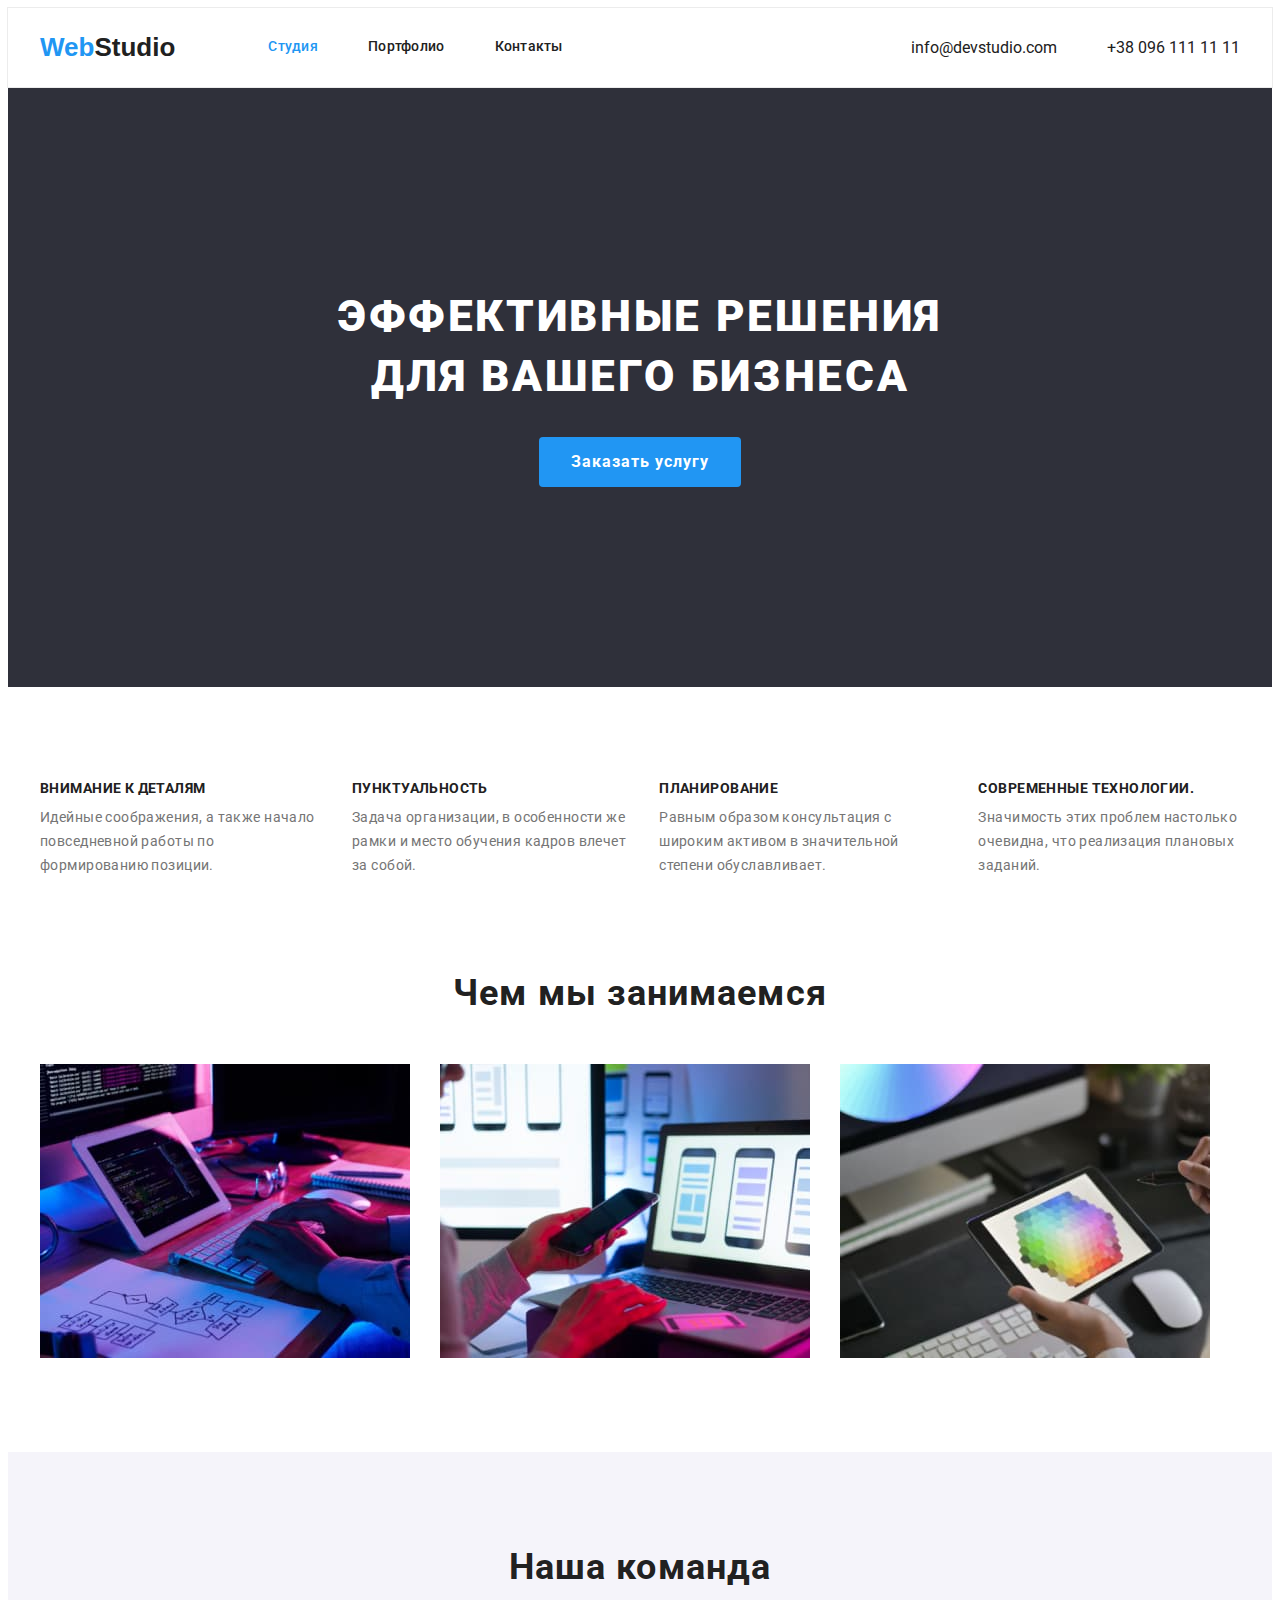
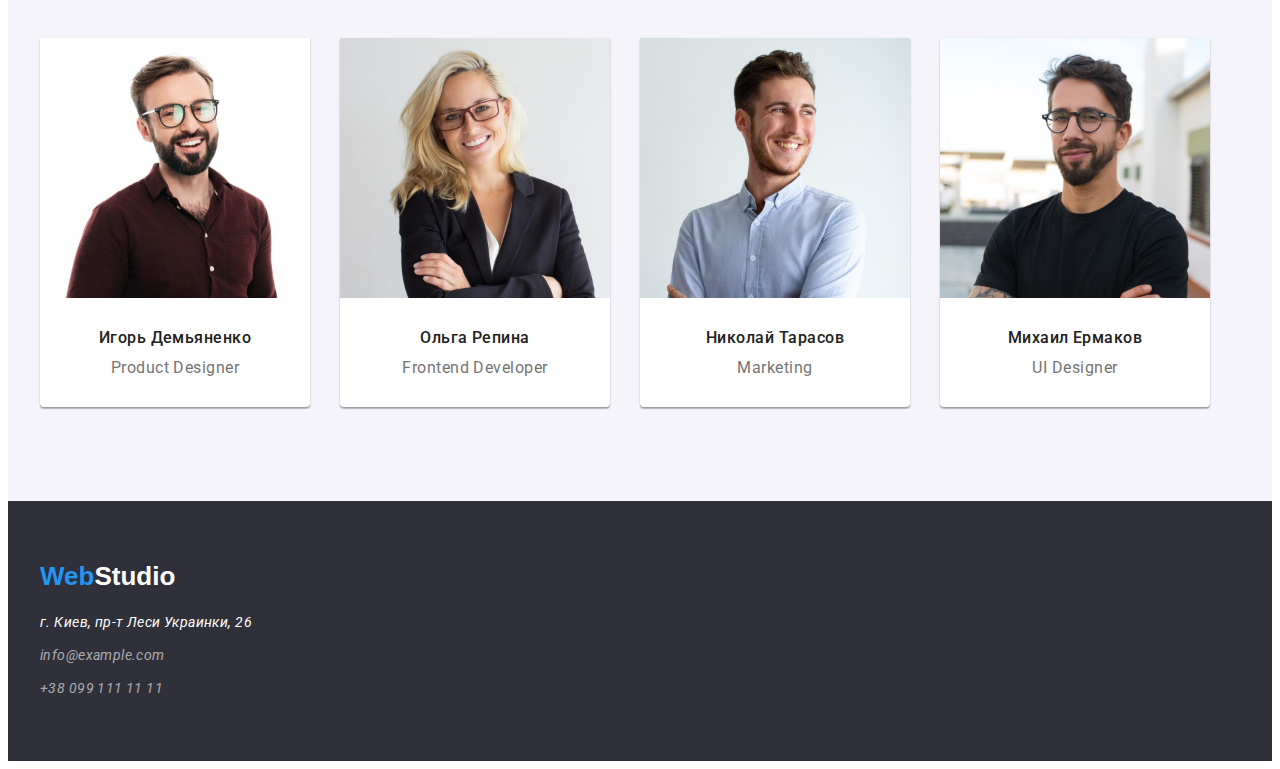
<file: index.html>
<!DOCTYPE html>
<html lang="ru">
  <head>
    <meta charset="UTF-8" />
    <meta http-equiv="X-UA-Compatible" content="IE=edge" />
    <meta name="viewport" content="width=device-width, initial-scale=1.0" />
    <title>Document</title>
    <link rel="preconnect" href="https://fonts.googleapis.com" />
    <link rel="preconnect" href="https://fonts.gstatic.com" crossorigin />
    <link
      href="https://fonts.googleapis.com/css2?family=Montserrat:wght@400;500;700&family=Roboto&display=swap"
      rel="stylesheet"
    />
    <link rel="stylesheet" href="https://cdnjs.cloudflare.com/ajax/libs/modern-normalize/1.1.0/modern-normalize.min.css"
      integrity="sha512-wpPYUAdjBVSE4KJnH1VR1HeZfpl1ub8YT/NKx4PuQ5NmX2tKuGu6U/JRp5y+Y8XG2tV+wKQpNHVUX03MfMFn9Q=="
      crossorigin="anonymous" referrerpolicy="no-referrer" />
    <link rel="stylesheet" href="./css/styles.css" />
  </head>
  <body>
    <!--Шапка-->
    <header class="header">
      <div class="container header-container">
      <nav class="navigation">
        <a class="logo" href="./index.html">Web<span class="logo-element">Studio</span></a>
        <ul class="header-list list">
          <li class="header-item">
            <a class="header-link link active" href="./index.html">Студия</a>
          </li>
          <li class="header-item">
            <a class="header-link link" href="./portfolio.html">Портфолио</a>
          </li>
          <li class="header-item">
            <a class="header-link link" href="#">Контакты</a>
          </li>
        </ul>
      </nav>

      <ul class="header-contacts list">
        <li class="header-mail">
          <a class="link" href="mailto:info@devstudio.com"
            >info@devstudio.com</a
          >
        </li>
        <li class="header-tel">
          <a class="link" href="tel:+380961111111">+38 096 111 11 11</a>
        </li>
      </ul>
      </div>
    </header>

    <main>
      <!-- Блок с заголовком -->
      <section class="hero">
        <div class="container container-hero">
        <h1 class="hero-title">Эффективные решения для вашего бизнеса</h1>
        <button class="hero-button" type="button">Заказать услугу</button>
        </div>
      </section>
      <!-- Блок чем занимаемся -->
      <section class="about-section section">
        <div class="container">
        <ul class="about-list list">
          <li class="about-item">
            <h3 class="about-subtitle">Внимание к деталям</h3>
            <p class="about-text">
              Идейные соображения, а также начало повседневной работы по
              формированию позиции.
            </p>
          </li>
          <li class="about-item">
            <h3 class="about-subtitle">Пунктуальность</h3>
            <p class="about-text">
              Задача организации, в особенности же рамки и место обучения кадров
              влечет за собой.
            </p>
          </li>
          <li class="about-item">
            <h3 class="about-subtitle">Планирование</h3>
            <p class="about-text">
              Равным образом консультация с широким активом в значительной
              степени обуславливает.
            </p>
          </li>
          <li class="about-item">
            <h3 class="about-subtitle">Современные технологии.</h3>
            <p class="about-text">
              Значимость этих проблем настолько очевидна, что реализация
              плановых заданий.
            </p>
          </li>
        </ul>

        <h2 class="about-title">Чем мы занимаемся</h2>

        <ul class="about-img-list list">
          <li class="about-img-item">
            <img
              src="./images/section2/img4"
              alt="на компютере пишут код"
              width="370"
              height="294"
            />
          </li>
          <li class="about-img-item">
            <img
              src="./images/section2/img5"
              alt="на компютере избражено мобильные приложения"
              width="370"
              height="294"
            />
          </li>
          <li class="about-img-item">
            <img
              src="./images/section2/img6"
              alt="на планшете изображена фигура"
              width="370"
              height="294"
            />
          </li>
        </ul>
        </div>
      </section>

      <!-- Блок Наша команда -->
      <section class="command-section section">
        <div class="container">
        <h2 class="command-title">Наша команда</h2>
        <ul class="command-list list">
          <li class="command-item">
            <img
              src="./images/section3/img.jpg"
              alt="Игорь Демьяненко"
              width="270"
              height="260"
            />
            <h3 class="command-subtitle">Игорь Демьяненко</h3>
            <p lang="en" class="command-text">Product Designer</p>
          </li>
          <li class="command-item">
            <img
              src="./images/section3/img1"
              alt="Ольга Репина"
              width="270"
              height="260"
            />
            <h3 class="command-subtitle">Ольга Репина</h3>
            <p lang="en" class="command-text">Frontend Developer</p>
          </li>
          <li class="command-item">
            <img
              src="./images/section3/img2"
              alt="Николай Тарасов"
              width="270"
              height="260"
            />
            <h3 class="command-subtitle">Николай Тарасов</h3>
            <p lang="en" class="command-text">Marketing</p>
          </li>
          <li class="command-item">
            <img
              src="./images/section3/img3"
              alt="Михаил Ермаков"
              width="270"
              height="260"
            />
            <h3 class="command-subtitle">Михаил Ермаков</h3>
            <p lang="en" class="command-text">UI Designer</p>
          </li>
        </ul>
        </div>
      </section>
    </main>

    <!-- Подвал -->
    <footer class="footer-section">
      <div class="container">
      <a href="./index.html" class="footer-logo"
        >Web<span class="logo-element-footer">Studio</span></a
      >
      <address class="address">
        <ul class="address-list list">
          <li class="address-item">
            <a
              class="address-iink link"
              href="https://www.google.com/maps/place/%D0%B1%D1%83%D0%BB.+%D0%9B%D0%B5%D1%81%D0%B8+%D0%A3%D0%BA%D1%80%D0%B0%D0%B8%D0%BD%D0%BA%D0%B8,+26,+%D0%9A%D0%B8%D0%B5%D0%B2,+02000/@50.4265807,30.5361971,17z/data=!4m13!1m7!3m6!1s0x40d4cf0e033ecbe9:0x57a4dffefec77da0!2z0LHRg9C7LiDQm9C10YHQuCDQo9C60YDQsNC40L3QutC4LCAyNiwg0JrQuNC10LIsIDAyMDAw!3b1!8m2!3d50.4265807!4d30.5383858!3m4!1s0x40d4cf0e033ecbe9:0x57a4dffefec77da0!8m2!3d50.4265807!4d30.5383858"
              target="_blank"
              rel="nofollow"
              >г. Киев, пр-т Леси Украинки, 26</a
            >
          </li>
          <li class="address-item">
            <a class="address-mail link" href="mailto:info@example.com"
              >info@example.com</a
            >
          </li>
          <li class="address-item">
            <a class="address-tel link" href="tel:+380991111111"
              >+38 099 111 11 11</a
            >
          </li>
        </ul>
      </address>
      </div>
    </footer>
  </body>
</html>
</file>
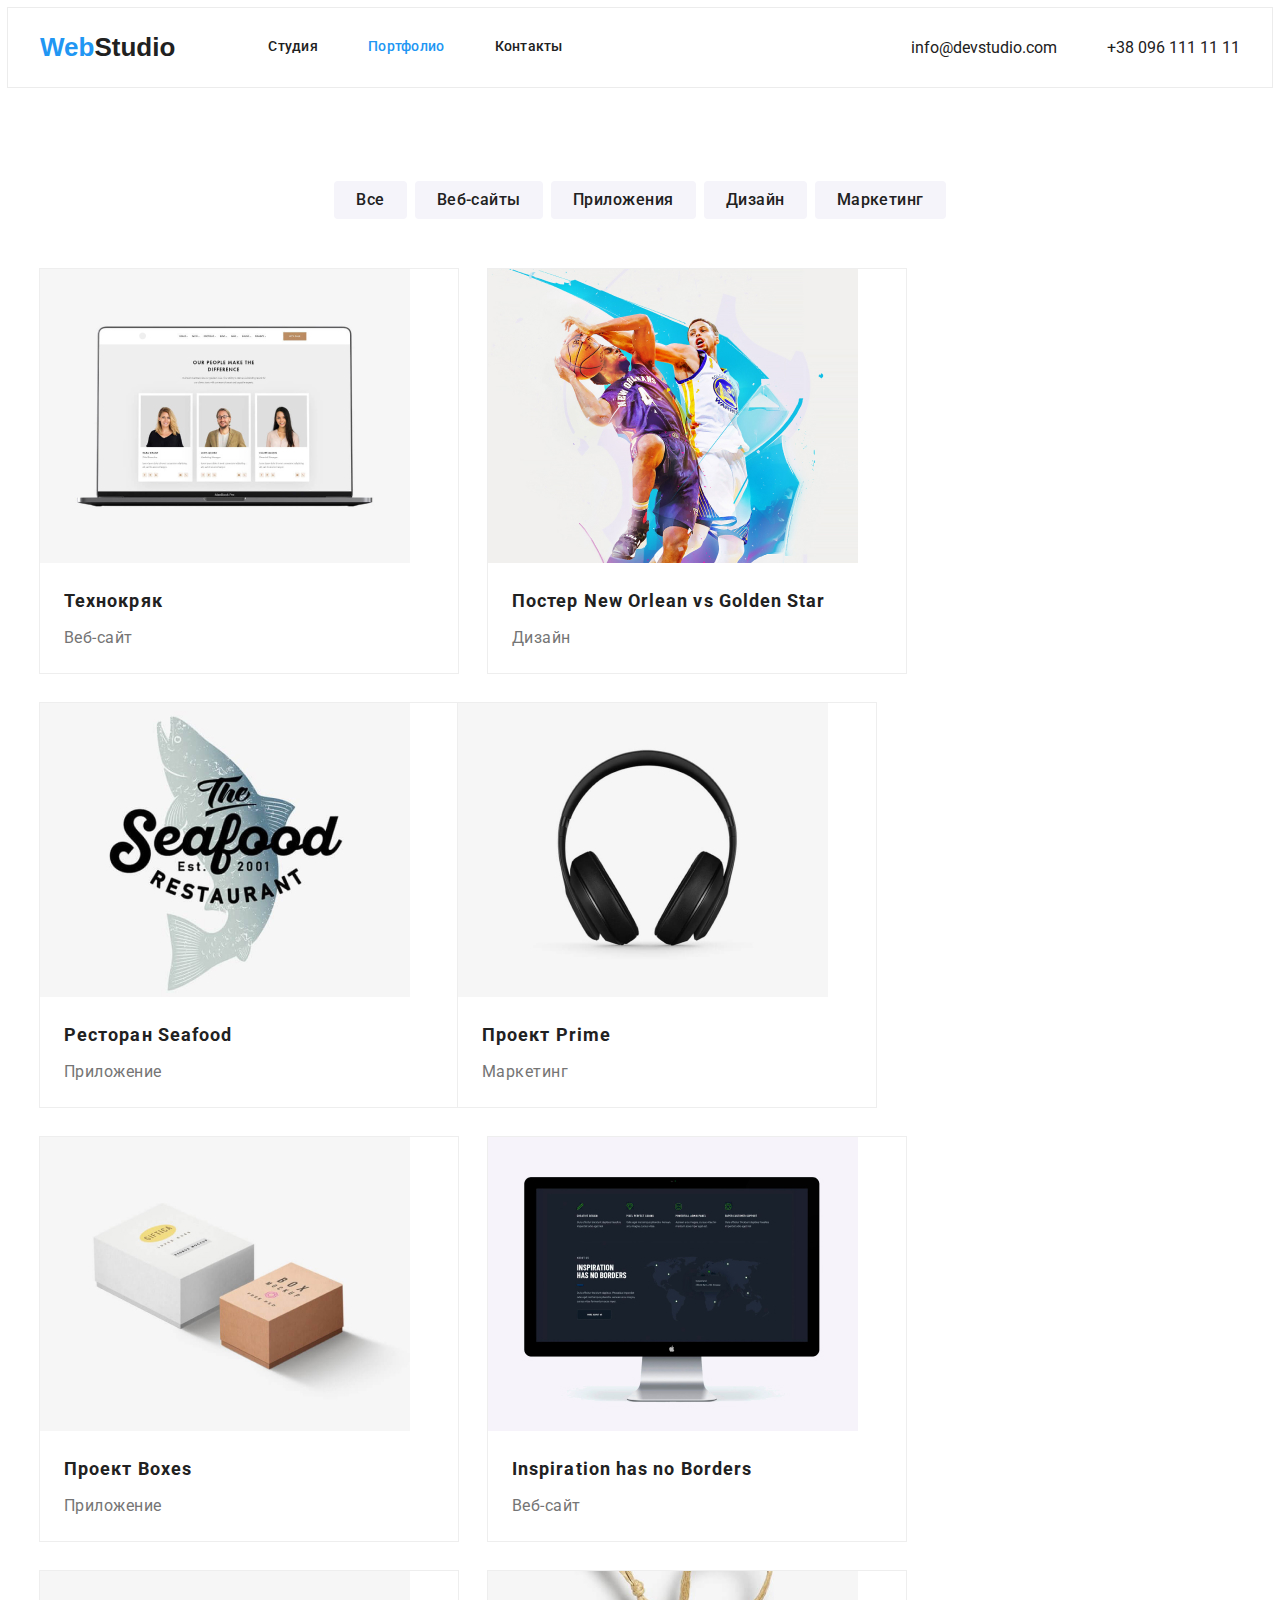
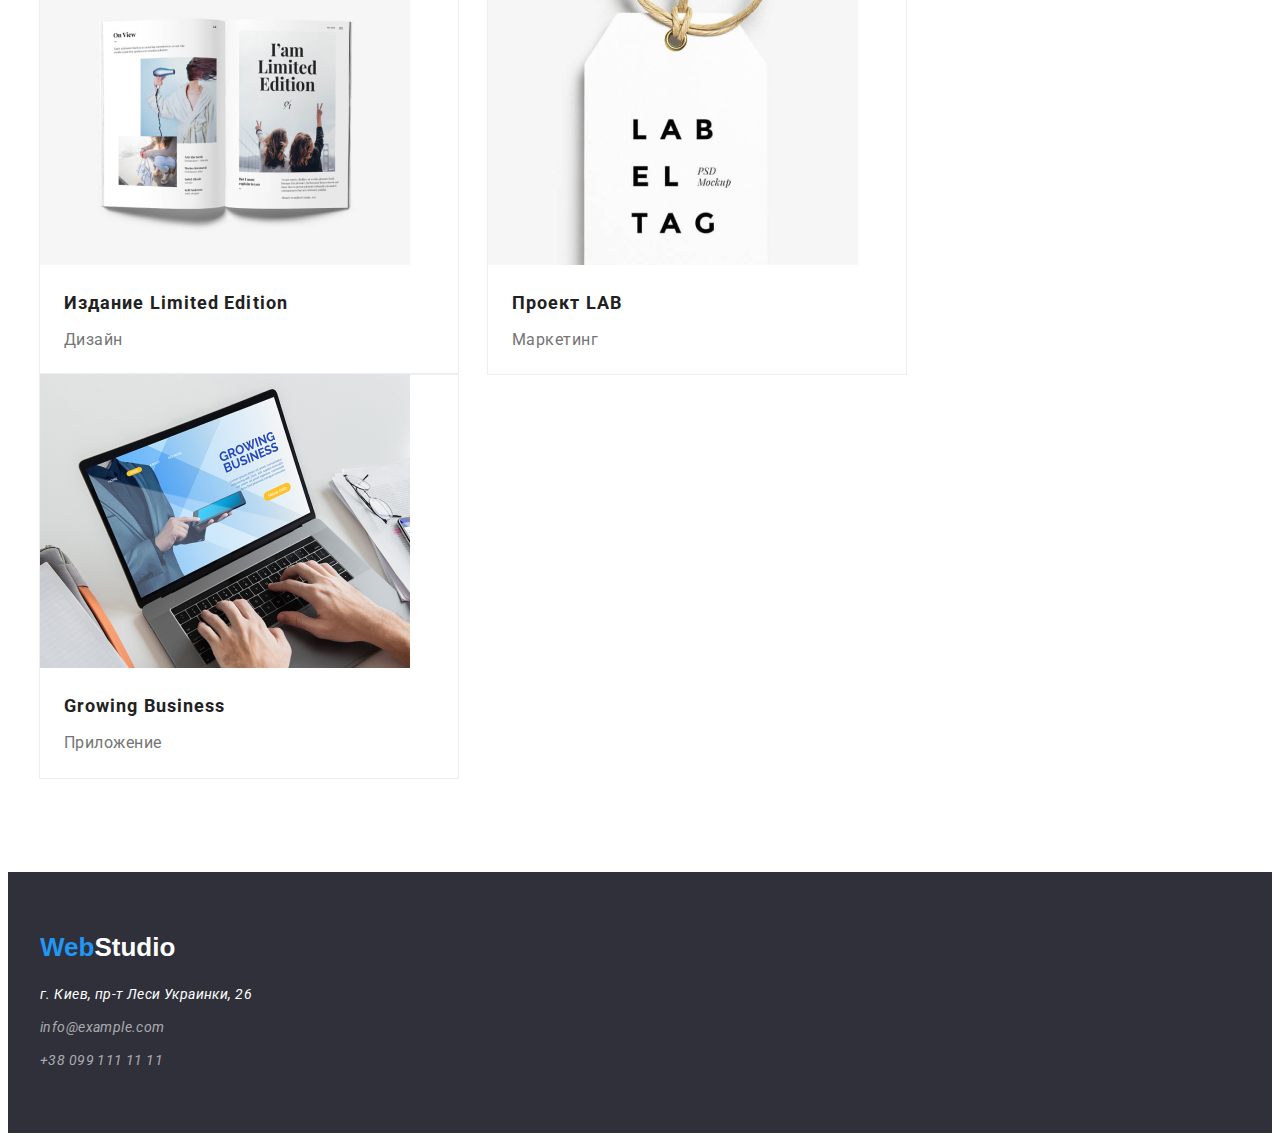
<file: portfolio.html>
<!DOCTYPE html>
<html lang="ru">
  <head>
    <meta charset="UTF-8" />
    <meta http-equiv="X-UA-Compatible" content="IE=edge" />
    <meta name="viewport" content="width=device-width, initial-scale=1.0" />
    <title>Portfolio</title>
    <link rel="preconnect" href="https://fonts.googleapis.com" />
    <link rel="preconnect" href="https://fonts.gstatic.com" crossorigin />
    <link
      href="https://fonts.googleapis.com/css2?family=Montserrat:wght@400;500;700&family=Roboto&display=swap"
      rel="stylesheet"
    />
    <link rel="stylesheet" href="https://minhaskamal.github.io/DownGit/#/home?url=https://github.com/sindresorhus/modern-normalize/blob/main/modern-normalize.css">

    <link rel="stylesheet" href="https://cdnjs.cloudflare.com/ajax/libs/modern-normalize/1.1.0/modern-normalize.min.css"
      integrity="sha512-wpPYUAdjBVSE4KJnH1VR1HeZfpl1ub8YT/NKx4PuQ5NmX2tKuGu6U/JRp5y+Y8XG2tV+wKQpNHVUX03MfMFn9Q=="
      crossorigin="anonymous" referrerpolicy="no-referrer" />
    <link rel="stylesheet" href="./css/styles.css" />
  </head>

  <body>
    <!--Шапка-->
    <header class="header">
      <div class="container header-container">
        <nav class="navigation">
          <a class="logo" href="./index.html">Web<span class="logo-element">Studio</span></a>
          <ul class="header-list list">
            <li class="header-item">
              <a class="header-link link" href="./index.html">Студия</a>
            </li>
            <li class="header-item">
              <a class="header-link link active" href="./portfolio.html">Портфолио</a>
            </li>
            <li class="header-item">
              <a class="header-link link" href="#">Контакты</a>
            </li>
          </ul>
        </nav>
    
        <ul class="header-contacts list">
          <li class="header-mail">
            <a class="link" href="mailto:info@devstudio.com">info@devstudio.com</a>
          </li>
          <li class="header-tel">
            <a class="link" href="tel:+380961111111">+38 096 111 11 11</a>
          </li>
        </ul>
      </div>
    </header>

    <main>
      <!--Меню Портфолио-->
      <section class="menu-section">
        <div class="container">
        <h1 class="visually-hidden">Услуги <span lang="en">WebStudio</span></h1>
        <ul class="menu-list list">
          <li class="menu-item">
            <button type="button" class="menu-button">Все</button>
          </li>
          <li class="menu-item">
            <button type="button" class="menu-button">Веб-сайты</button>
          </li>
          <li class="menu-item">
            <button type="button" class="menu-button">Приложения</button>
          </li>
          <li class="menu-item">
            <button type="button" class="menu-button">Дизайн</button>
          </li>
          <li class="menu-item">
            <button type="button" class="menu-button">Маркетинг</button>
          </li>
        </ul>
        </div>
      </section>

      <section class="projects-section">
        <div class="container">
        <h2 class="visually-hidden">Проекты</h2>
        <ul class="projects-list list">
          <li class="projects-item">
            <a class="projects-link link" href="">
              <img class="img-projects"
                src="./images/tehnokryak.jpg"
                alt="ноутбук на экране изображен веб сайт"
              />

              <div class="projects-content">
              <h3 class="projects-subtitle link">Технокряк</h3>
              <p class="projects-text link">Веб-сайт</p>
              </div>
            </a>
          </li>

          <li class="projects-item">
            <a class="projects-link link" href="">
              <img class="img-projects"
                src="./images/golden-star.jpg"
                alt="баскетболисты"
              />

              <div class="projects-content">
              <h3 class="projects-subtitle link">
                Постер <span lang="en">New Orlean vs Golden Star</span>
              </h3>
              <p class="projects-text link">Дизайн</p>
              </div>
            </a>
          </li>
          
          <li class="projects-item">
            <a class="projects-link link" href="">
              <img class="img-projects"
                src="./images/seafood.jpg"
                alt="эмблема ресторана"
              />

              <div class="projects-content">
              <h3 class="projects-subtitle link">
                Ресторан <span lang="en">Seafood</span>
              </h3>
              <p class="projects-text link">Приложение</p>
              </div>
            </a>
          </li>

          <li class="projects-item">
            <a class="projects-link link" href="">
              <img class="img-projects"
                src="./images/prime.jpg"
                alt="наушники"
              />
              <div class="projects-content">
              <h3 class="projects-subtitle link">
                Проект <span lang="en">Prime</span>
              </h3>
              <p class="projects-text link">Маркетинг</p>
              </div>
            </a>
          </li>

          <li class="projects-item">
            <a class="projects-link link" href="">
              <img class="img-projects"
                src="./images/boxes.jpg"
                alt="коробки"
              />
              <div class="projects-content">
              <h3 class="projects-subtitle link">
                Проект <span lang="en">Boxes</span>
              </h3>
              <p class="projects-text link">Приложение</p>
              </div>
            </a>
          </li>

          <li class="projects-item">
            <a class="projects-link link" href="">
              <img class="img-projects"
                src="./images/inspiration.jpg"
                alt="монитор на экране изображен веб сайт "
              />

              <div class="projects-content">
              <h3 class="projects-subtitle link" lang="en">
                Inspiration has no Borders
              </h3>
              <p class="projects-text link">Веб-сайт</p>
              </div>
            </a>
          </li>

          <li class="projects-item">
            <a class="projects-link link" href="">
              <img class="img-projects"
                src="./images/limited-edition.jpg"
                alt="журнал"
              />

              <div class="projects-content">
              <h3 class="projects-subtitle link">
                Издание <span lang="en">Limited Edition</span>
              </h3>
              <p class="projects-text link">Дизайн</p>
              </div>
            </a>
          </li>

          <li class="projects-item">
            <a class="projects-link link" href="">
              <img class="img-projects"
                src="./images/lab.jpg"
                alt=" бумажный ярлык с эмблемой "
              />

              <div class="projects-content">
              <h3 class="projects-subtitle link">
                Проект <span lang="en">LAB</span>
              </h3>
              <p class="projects-text link">Маркетинг</p>
              </div>
            </a>
          </li>

          <li class="projects-item">
            <a class="projects-link link" href="">
              <img class="img-projects"
                src="./images/growing.jpg"
                alt="ноутбук на экране изображено приложение"
              />

              <div class="projects-content">
              <h3 class="projects-subtitle link" lang="en">Growing Business</h3>
              <p class="projects-text link">Приложение</p>
              </div>

            </a>
          </li>
        </ul>
        </div>
      </section>
    </main>

    <!-- Подвал -->

    <footer class="footer-section">
      <div class="container">
        <a href="./index.html" class="footer-logo">Web<span class="logo-element-footer">Studio</span></a>
        <address class="address">
          <ul class="address-list list">
            <li class="address-item">
              <a class="address-iink link"
                href="https://www.google.com/maps/place/%D0%B1%D1%83%D0%BB.+%D0%9B%D0%B5%D1%81%D0%B8+%D0%A3%D0%BA%D1%80%D0%B0%D0%B8%D0%BD%D0%BA%D0%B8,+26,+%D0%9A%D0%B8%D0%B5%D0%B2,+02000/@50.4265807,30.5361971,17z/data=!4m13!1m7!3m6!1s0x40d4cf0e033ecbe9:0x57a4dffefec77da0!2z0LHRg9C7LiDQm9C10YHQuCDQo9C60YDQsNC40L3QutC4LCAyNiwg0JrQuNC10LIsIDAyMDAw!3b1!8m2!3d50.4265807!4d30.5383858!3m4!1s0x40d4cf0e033ecbe9:0x57a4dffefec77da0!8m2!3d50.4265807!4d30.5383858"
                target="_blank" rel="nofollow">г. Киев, пр-т Леси Украинки, 26</a>
            </li>
            <li class="address-item">
              <a class="address-mail link" href="mailto:info@example.com">info@example.com</a>
            </li>
            <li class="address-item">
              <a class="address-tel link" href="tel:+380991111111">+38 099 111 11 11</a>
            </li>
          </ul>
        </address>
      </div>
    </footer>
  </body>
</html>
</file>
<file: css/styles.css>
:root {
  --hero-title-color: #ffffff;
  --second-title-color: #212121;
  --subtitle-color: #212121;
  --text-color: #757575;
  --buttons-color: #212121;
  --second-buttons-color: #ffffff;
}
body {
  font-family: "Roboto", sans-serif;
  color: #212121;
}
.container {
  width: 1200px;
  padding-left: 15px;
  padding-right: 15px;
  margin: 0 auto;
}

p,
h1,
h2,
h3,
h4,
h5,
h6 {
  margin: 0;
}
ul {
  margin: 0;
  padding: 0;
}
img {
  display: block;
}

.list {
  list-style: none;
}
.link {
  text-decoration: none;
  color: #212121;
}
.link:hover,
.link:focus {
  color: #2196f3;
}
.visually-hidden {
  position: absolute;
  white-space: nowrap;
  width: 1px;
  height: 1px;
  overflow: hidden;
  border: 0;
  padding: 0;
  clip: rect(0 0 0 0);
  clip-path: inset(50%);
  margin: -1px;
}
.active {
  color: #2196f3;
}
/* .........HEADER........ */
.header {
  padding-top: 24px;
  padding-bottom: 24px;
  background: #ffffff;
  outline: 1px solid #ececec;
}

.header-container {
  display: flex;
  align-items: center;
  justify-content: space-between;
}

.navigation,
.header-list,
.header-contacts {
  display: flex;
  align-items: center;
}

.logo,
.footer-logo {
  font-family: "Raleway", sans-serif;
  font-weight: 700;
  font-size: 26px;
  line-height: 1.19;
  text-decoration: none;
  color: #2196f3;
}
.logo {
  margin-right: 93px;
}

.logo-element {
  color: #212121;
}

.header-item {
  font-weight: 500;
  font-size: 14px;
  line-height: 1.14;
  letter-spacing: 0.02em;
  color: #212121;
}
.header-item,
.header-mail {
  margin-right: 50px;
}
.header-item:last-child {
  margin-right: 0px;
}

.header-tel,
.header-mail {
  color: #757575;
}
.section {
  padding-bottom: 94px;
  padding-top: 94px;
}

/* .........HERO.......... */
.hero {
  background: #2f303a;
  padding-top: 200px;
  padding-bottom: 200px;
  text-align: center;
}
/* .container-hero {
  display: flex;
  flex-direction: column;
  align-items: center;
} */
.hero-title {
  color: var(--hero-title-color);
  font-weight: 900;
  font-size: 44px;
  line-height: 1.36;
  letter-spacing: 0.06em;
  text-transform: uppercase;
  width: 696px;
  text-align: center;
  margin-bottom: 30px;
  margin-left: auto;
  margin-right: auto;
}
.hero-button:hover {
  background: #188ce8;
}
.hero-button {
  font-family: inherit;
  font-weight: 700;
  font-size: 16px;
  line-height: 1.87;
  align-items: center;
  letter-spacing: 0.06em;
  cursor: pointer;
  border: none;
  padding: 10px 32px;
  background-color: #2196f3;
  color: var(--second-buttons-color);
  border-radius: 4px;
}
/* ...........ABOUT.......... */
.about-section {
  background: #ffffff;
}
.about-list {
  display: flex;
  margin-bottom: 94px;
}
.about-item:not(:last-child) {
  margin-right: 30px;
}

.about-subtitle {
  font-weight: 700;
  font-size: 14px;
  line-height: 1.14;
  letter-spacing: 0.03em;
  text-transform: uppercase;
  color: var(--subtitle-color);
  margin-bottom: 10px;
}
.about-text {
  font-size: 14px;
  line-height: 1.71;
  letter-spacing: 0.03em;
  color: var(--text-color);
}
.about-title {
  font-weight: 700;
  font-size: 36px;
  line-height: 1.17;
  text-align: center;
  letter-spacing: 0.03em;
  color: var(--second-title-color);
  margin-bottom: 50px;
}
.about-img-list {
  display: flex;
  margin-right: -30px;
}
.about-img-item {
  flex-basis: calc(100% / 3 - 60px);
  margin-right: 30px;
}
/* .about-img-item:not(:last-child) {
  margin-right: 30px;
} */

/* ...........COMMAND.......... */
.command-section {
  background: #f5f4fa;
}

.command-title {
  font-weight: 700;
  font-size: 36px;
  line-height: 1.17;
  text-align: center;
  letter-spacing: 0.03em;
  color: var(--second-title-color);
  margin-bottom: 50px;
}
.command-list {
  display: flex;
}
.command-item {
  flex-basis: calc((100% - 90px) / 4);
  margin-right: 30px;
  background: #ffffff;
  box-shadow: 0px 1px 3px rgba(0, 0, 0, 0.12), 0px 1px 1px rgba(0, 0, 0, 0.14),
    0px 2px 1px rgba(0, 0, 0, 0.2);
  border-radius: 0px 0px 4px 4px;
}

.command-subtitle {
  font-weight: 500;
  font-size: 16px;
  line-height: 1.19;
  text-align: center;
  letter-spacing: 0.03em;
  color: var(--subtitle-color);
  margin-top: 30px;
  margin-bottom: 10px;
}
.command-text {
  font-size: 16px;
  line-height: 1.19;
  text-align: center;
  letter-spacing: 0.03em;
  color: var(--text-color);
  margin-bottom: 30px;
}

/* ...........FOOTER.......... */
.footer-section {
  background: #2f303a;
  padding-bottom: 60px;
  padding-top: 60px;
}
.footer-logo {
  display: block;
  margin-bottom: 20px;
}
.logo-element-footer {
  color: #ffffff;
}
.address-iink,
.address-mail,
.address-tel {
  font-size: 14px;
  line-height: 1.71;
  letter-spacing: 0.03em;
}
.address-iink {
  color: #ffffff;
}
.address-mail,
.address-tel {
  color: rgba(255, 255, 255, 0.6);
}

.address-iink,
.address-mail {
  display: block;
  margin-bottom: 9px;
}
/* ...........PORTFOLIO MAIN........ */

/* ...........MENU........ */
.menu-section {
  color: #e5e5e5;
  padding-top: 94px;
  padding-bottom: 50px;
}

.menu-list {
  display: flex;
  justify-content: center;
}
.menu-item:not(:last-child) {
  margin-right: 8px;
}

.menu-button:focus,
.menu-button:hover {
  background: #2196f3;
  color: #ffffff;
  box-shadow: 0px 3px 1px rgba(0, 0, 0, 0.1), 0px 1px 2px rgba(0, 0, 0, 0.08),
    0px 2px 2px rgba(0, 0, 0, 0.12);
  border-radius: 4px;
}
.menu-button {
  font-family: inherit;
  font-weight: 500;
  font-size: 16px;
  line-height: 1.62;
  text-align: center;
  letter-spacing: 0.03em;
  background: #f5f4fa;
  color: var(--buttons-color);
  border: none;
  border-radius: 4px;
  cursor: pointer;
  padding: 6px 22px;
}
/* ------------projects----------- */
.projects-section {
  padding-bottom: 94px;
}
.projects-list {
  display: flex;
  flex-wrap: wrap;
  
}
.img-projects {
  display: block;
  max-width: 100%;
  height: auto;
}
.projects-item {
  flex-basis: calc(100% / 3 - 60px);
  margin-right: 30px;
  margin-bottom: 30px;
  outline: 1px solid #eeeeee;
}
.projects-item:nth-child(3n) {
  margin-right: 0px;
}
.projects-item:nth-last-child(-n + 3) {
  margin-bottom: 0px;
}

.projects-content {
  padding: 20px 24px;
  width: 370px;
  background: #ffffff;
}

.projects-subtitle {
  font-weight: 700;
  font-size: 18px;
  line-height: 2;
  letter-spacing: 0.06em;
  color: var(--subtitle-color);
  margin-bottom: 4px;
}
.projects-text {
  font-size: 16px;
  line-height: 1.87;
  letter-spacing: 0.03em;
  color: var(--text-color);
}
</file>
